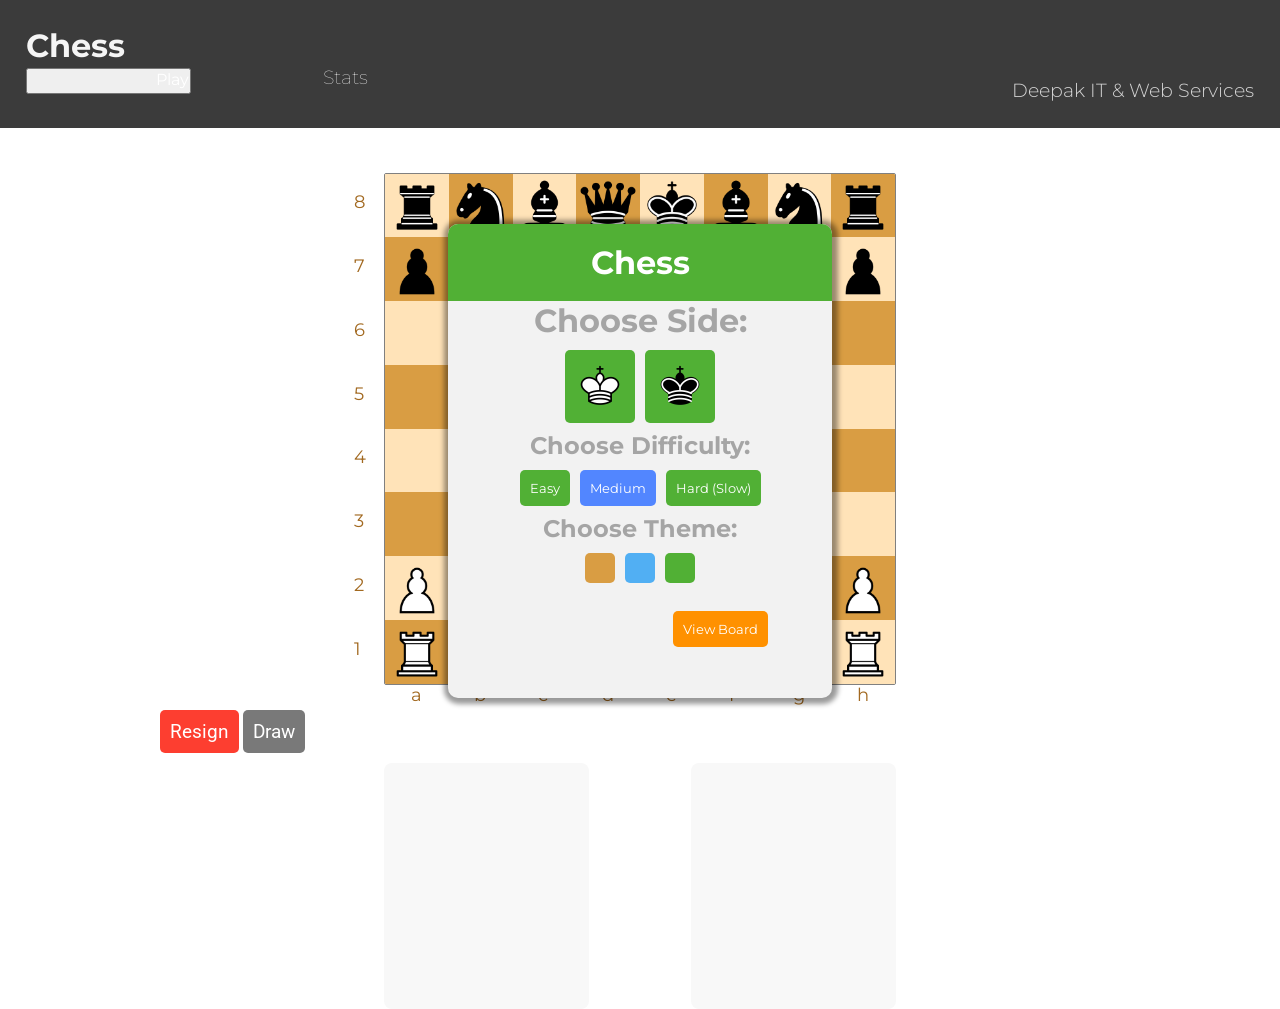
<file: index.html>
<!DOCTYPE html>
<html lang="en">

<head>
  <meta charset="UTF-8">
  <meta http-equiv="X-UA-Compatible" content="IE=edge">
  <meta name="viewport" content="width=device-width, initial-scale=1.0">

  <title>Chess</title>

  <!-- Styles -->
  <link rel="stylesheet" href="styles.css">
  <link rel="stylesheet" href="stats.css">

  <link rel="manifest" href="manifest.json">

  <!-- Fonts -->
  <link rel="preconnect" href="https://fonts.gstatic.com">
  <link href="https://fonts.googleapis.com/css2?family=Roboto:wght@300;400;500&display=swap" rel="stylesheet">
  <link href="https://fonts.googleapis.com/css2?family=Montserrat:wght@500&display=swap" rel="stylesheet">

  <!-- Facebook Instant Games SDK -->
  <script src="https://connect.facebook.net/en_US/fbinstant.latest.js"></script>
</head>

<body>

  <header class="Header">
    <h1 class="headerTitle">Chess</h1>
    <button class="playButton">
      <a href="index.html" class="LinkItem">Play</a>
    </button>
    <a href="stats.html" class="LinkItem">Stats</a>
    <h2 class="name">Deepak IT & Web Services</h2>
  </header>

  <!-- Loading bar -->
  <div id="loadingBar">
    <div id="progress"></div>
  </div>

  <div class="Container">
    <div id="Board"></div>
  </div>

  <div class="buttonsContainer">
    <button class="resignButton" onclick="resign()">Resign</button>
    <button class="drawButton" onclick="drawGame()">Draw</button>
  </div>

  <div class="CapturedPiecesContainer">
    <div class="WhitePiecesCaptured"></div>
    <div class="BlackPiecesCaptured"></div>
  </div>



  <!-- Scripts -->
  <script src="Scripts/Pieces.js"></script>
  <script src="Scripts/app.js"></script>
  <script src="Scripts/ComputerPlayer.js"></script>

  <script>
    // Register service worker for PWA (using relative path ./sw.js)
    if ("serviceWorker" in navigator) {
      window.addEventListener("load", () => {
        navigator.serviceWorker.register("./sw.js")
          .then(reg => console.log("Service Worker registered:", reg))
          .catch(err => console.error("Service Worker failed:", err));
      });
    }

    // Initialize Facebook Instant Games SDK
    FBInstant.initializeAsync().then(function () {
      function updateProgress(value) {
        FBInstant.setLoadingProgress(value);
        document.getElementById("progress").style.width = value + "%";
      }

      // Simulate asset loading
      updateProgress(10);
      updateProgress(50);
      updateProgress(80);
      updateProgress(100);

      return FBInstant.startGameAsync();
    }).then(function () {
      console.log("Game session started successfully.");
      document.getElementById("loadingBar").style.display = "none";
    }).catch(function (error) {
      console.error("FBInstant initialization error:", error);
      alert("Instant Game failed to start: " + error.message);
    });
  </script>
</body>

</html>
</file>
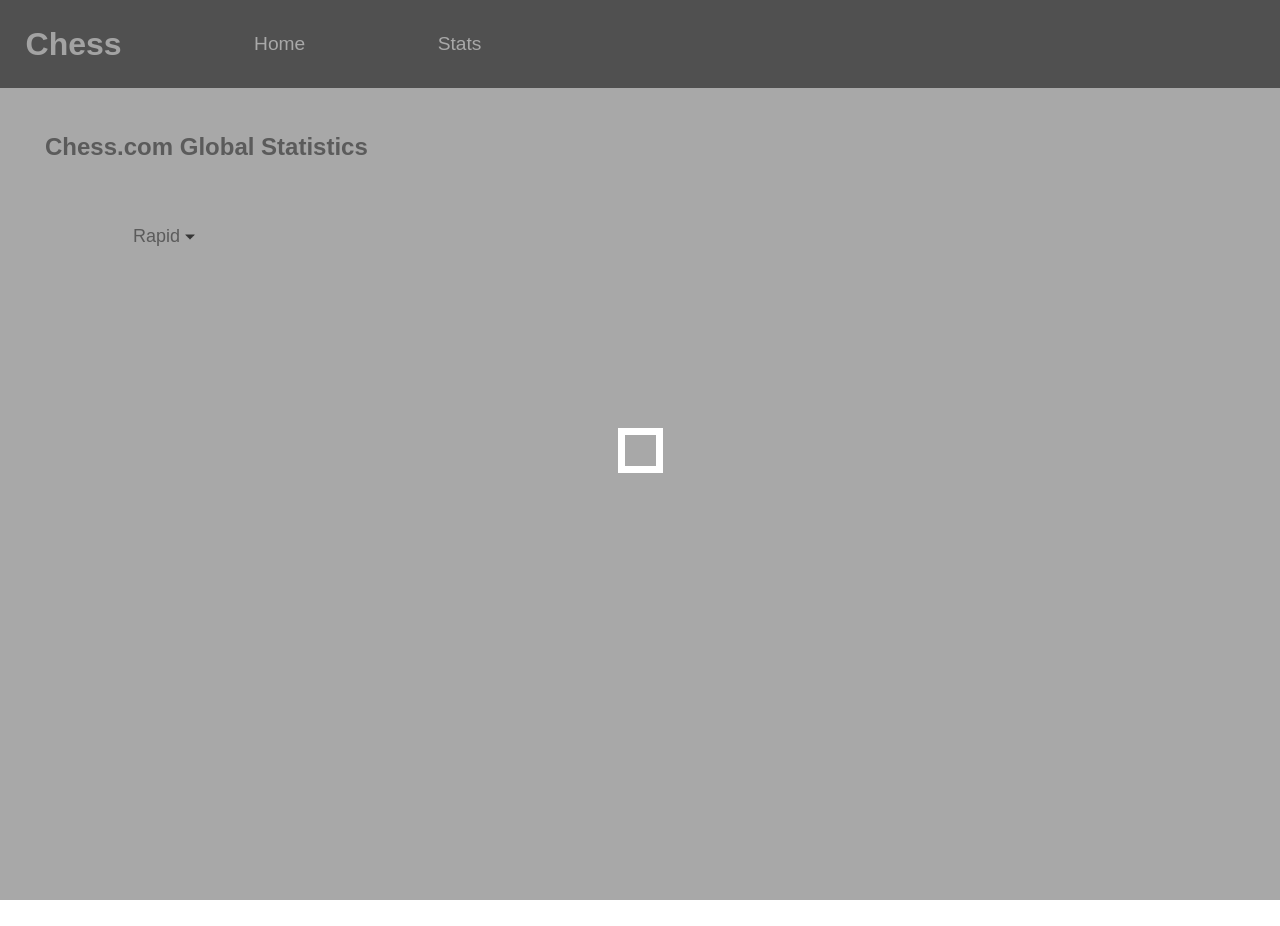
<file: stats.html>
<!DOCTYPE html>
<html lang="en">

<head>
    <meta charset="UTF-8">
    <meta http-equiv="X-UA-Compatible" content="IE=edge">
    <meta name="viewport" content="width=device-width, initial-scale=1.0">
    <title>Chess Stats</title>
    <link rel="stylesheet" href="styles.css">
    <link rel="stylesheet" href="stats.css">


</head>

<body>
    <header class="Header">
        <h1 style="display: inline;" class="headerTitle">Chess</h1>
        <a href="index.html" class="LinkItem"> Home </a>
        <a href="stats.html" class="LinkItem"> Stats </a>
    </header>


    <div class='LoadingScreen'>
        <div class="SquareLoad">

        </div>
    </div>

    <h2 class="subHeading">Chess.com Global Statistics</h2>
    <div class="dropdown">
        <div class="gameModes">
            <button class="selectedOption" style='font-size: large;'>Rapid<img src='Images/Icons/Dropdown.png'
                    width='15px' style='padding-left: 5px'></button>
            <ul>
                <li><button onclick="changeMode('Rapid')">Rapid</button></li>
                <li><button onclick="changeMode('Daily')">Daily</button></li>
                <li><button onclick="changeMode('Daily 960')">Daily 960</button></li>
                <li><button onclick="changeMode('Blitz')">Blitz</button></li>
                <li><button onclick="changeMode('Bullet')">Bullet</button></li>
                <li><button onclick="changeMode('King of the Hill')">King of the Hill</button></li>
                <li><button onclick="changeMode('Crazyhouse')">Crazyhouse</button></li>
                <li><button onclick="changeMode('3 Check')">3 Check</button></li>
                <li><button onclick="changeMode('Bughouse')">Doubles (Bughouse)</button></li>

            </ul>
        </div>
    </div>

    <div class="playerList">

    </div>




    <script src="Scripts/stats.js"></script>
</body>

</html>
</file>
<file: styles.css>
* {
    margin: 0;
    padding: 0;
    text-decoration: none;
    box-sizing: border-box;
    overflow-x: hidden;

}

.Header {
    background-color: #3b3b3b;
    padding: 2%;
    font-family: 'Montserrat', sans-serif;
    color: whitesmoke;
    font-weight: 100;
}


.headerTitle {
    font-size: xx-large;
}

.LinkItem {
    display: inline-block;
    margin-left: 10vw;
    font-family: 'Montserrat', sans-serif;
    color: whitesmoke;
    color: white;
    height: 100%;
    font-size: larger;
    transition: .2s;
}

.LinkItem:hover {
    color: gray;
    transition: .2s;
}

.fileLetter {
    font-size: large;
    position: absolute;
    font-family: 'Montserrat', sans-serif;
    color: rgb(162, 105, 32);
    margin-left: 5%;
}

.rankNumber {
    font-size: large;
    position: absolute;
    font-family: 'Montserrat', sans-serif;
    color: rgb(162, 105, 32);
    float: left;
    margin-top: -9%;
    margin-left: -6%;
}

#Board {
    width: 100%;
    height: 100%;
    border: 0.5px solid grey;
    border-radius: 2px;
    display: block;
    margin: 0 auto;
    font-size: 0;
}

.Container {
    display: block;
    height: 40vw;
    width: 40vw;
    margin: auto;
    position: relative;
    left: 0;
    right: 0;
    margin-top: 5vh;
    overflow: visible;
}

.CapturedPiecesContainer {
    display: block;
    height: 20vw;
    width: 40vw;
    margin: auto;
    position: relative;
    padding-top: 10px;
    overflow: hidden;
}

.WhitePiecesCaptured {
    float: left;
    width: 40%;
    display: block;
    height: 100%;
    border-radius: 8px;
    background: #f8f8f8;
}

.BlackPiecesCaptured {
    float: right;
    width: 40%;
    display: block;
    height: 100%;
    border-radius: 8px;
    background: #f8f8f8;
}

.blackSquare {
    width: 12.5%;
    height: 12.5%;
    background-color: #d99d43;
    display: inline-block;
    margin: 0;
    padding: 0;
}

.whiteSquare {
    width: 12.5%;
    height: 12.5%;
    background-color: #ffe3b8;
    display: inline-block;
}

.tint {
    width: 12.5%;
    height: 12.5%;
    display: inline-block;
    background-image: url("Images/Tint.png");
}

.moveIndicator {
    width: 12.5%;
    height: 12.5%;
    display: inline-block;
    background-image: url("Images/MoveIndicator.png");
}

.kingInCheck {
    width: 12.5%;
    height: 12.5%;
    display: inline-block;
    background-image: url("Images/KingInCheck.png");
}

@keyframes PopUp {

    from {
        opacity: 0;
        top: 0;
    }

    to {
        opacity: 1;
        top: 10%;
    }
}

/*popup*/
#PopUp {

    top: 10%;
    width: 30vw;
    height: auto;
    padding-bottom: 10%;
    border-radius: 10px;
    display: block;
    margin: auto;
    position: absolute;
    left: 0;
    right: 0;
    z-index: 10;
    background-color: #f2f2f2;
    box-shadow: 1px 1px 5px 5px rgba(0, 0, 0, 0.4);
    animation-name: PopUp;
    animation-duration: 1s;

}

.PopUpHeader {
    position: relative;
    background-color: #51b035;
    height: auto;
    padding: 5%;
    color: white;
    width: 100%;
    text-align: center;
}

.PopUpBody {
    position: relative;
    display: block;
    color: white;
    height: auto;

    text-align: center;
}

.PopUpText {
    color: white;
    position: relative;
    top: 20%;
    font-family: 'Montserrat', sans-serif;
}

.PopUpBodyText {
    color: #a5a5a5;
    position: relative;
    top: 20%;
    font-family: 'Montserrat', sans-serif;
}

.ChooseSideButton {
    background-color: #51b035;
    border: none;
    outline: none;
    border-radius: 5px;
    padding: 10px;
    color: white;
    position: relative;
    margin-top: 10px;
    transition: 0.2s;
    height: auto;
    margin-left: 5px;
    margin-right: 5px;
    font-family: 'Montserrat', sans-serif;
}

.ChooseSideButton:hover {
    background-color: #2f711b;
    cursor: pointer;
    transition: 0.2s;
}

.ChooseSideButton:active {
    transform: scale(0.95);
}

.DifficultyButton {
    background-color: #51b035;
}

.DifficultyButton:focus:hover {
    background-color: #446fd1;
}

.DifficultyButton:focus {
    background-color: #5286ff;
}



/*Pawn promotion*/
#Promotion {
    font-size: 0;
    top: 15%;
    width: 20vw;
    height: 5vw;
    border-radius: 8px;
    display: block;
    margin: auto;
    position: absolute;
    left: 0;
    right: 0;
    background-color: #f2f2f2;
    box-shadow: 1px 1px 5px 5px rgba(0, 0, 0, 0.4);

}

.PromotionOptions {
    font-size: 0;
    height: 100%;
    width: 25%;
    position: relative;
    display: inline-flex;
    overflow: hidden;
}

.buttonsContainer {
    display: block;
    position: relative;
    margin: auto;
    width: 75%;
    padding-top: 25px;

}

.resignButton {
    width: auto;
    background-color: #fd3e30;
    overflow: hidden;
    padding: 10px;
    position: relative;
    display: inline-block;
    margin: auto;

    outline: none;
    border: none;
    border-radius: 5px;
    font-size: larger;
    color: white;
    font-family: 'Roboto', sans-serif;
    transition: 0.2s;

}

.resignButton:hover {
    background-color: #d12b1f;
    transition: 0.2s;
    cursor: pointer;
}

.resignButton:active {
    transform: scale(0.95);
}

.viewBoardButton {
    background-color: rgb(255, 145, 0);
    border: none;
    outline: none;
    border-radius: 5px;
    padding: 10px;
    color: white;
    margin-top: 10px;
    transition: 0.2s;
    font-family: 'Montserrat', sans-serif;
    display: block;
    width: auto;
    float: right;
    margin-right: 5vw;
    cursor: pointer;
}


.drawButton {
    width: auto;
    background-color: #797979;
    overflow: hidden;
    padding: 10px;
    margin-top: 10px;
    display: inline-block;
    position: relative;
    margin: auto;

    outline: none;
    border: none;
    border-radius: 5px;
    font-size: larger;
    color: white;
    font-family: 'Roboto', sans-serif;
    transition: 0.2s;
}

.drawButton:hover {
    background-color: #5e5e5e;
    transition: 0.2s;
    cursor: pointer;
}

.drawButton:active {
    transform: scale(0.95);
}

.squareHover {
    cursor: default;
}

.squareHover:hover {
    cursor: pointer;
}

.name {
    float: right;
    font-weight: 300;
    font-size: larger;
    color: lightgray;
    padding-top: 1.5vh;
}



@media screen and (max-width: 1000px) {
    .Container {
        width: 80vw;
        height: 80vw;
    }

    .CapturedPiecesContainer {
        width: 80vw;
        height: 40vw;
    }

    #PopUp {
        width: 60vw;
    }

    .resignButton {
        font-size: small;
    }

    .drawButton {
        font-size: small;
    }

    .LinkItem {
        display: inline-flex;
        padding-left: 3vh;
        font-size: small;
        margin-left: 5vw;
    }

    .headerTitle {
        font-size: x-large;
    }

    .PopUpBodyText {
        font-size: large;
    }

    .PopUpText {
        font-size: large;
    }

    #Promotion {
        width: 40vw;
        height: 10vw;
    }

    .name {
        font-size: medium;
    }


}




/*board themes*/
.BrownThemeBlack {
    background-color: #d99d43;
}

.BrownThemeWhite {
    background-color: #ffe3b8;
}

.BlueThemeBlack {
    background-color: #51aff3;
}

.BlueThemeWhite {
    background-color: #b9e2ff;
}

.GreenThemeBlack {
    background-color: #51b035;
}

.GreenThemeWhite {
    background-color: #cfe2d2;
}



.brownButton {
    background-color: #d99d43;
    border: none;
    outline: none;
    border-radius: 5px;
    padding: 15px;
    position: relative;
    margin-top: 10px;
    transition: 0.2s;
    height: auto;
    margin-left: 5px;
    margin-right: 5px;
}

.blueButton {
    background-color: #51aff3;
    border: none;
    outline: none;
    border-radius: 5px;
    padding: 15px;
    position: relative;
    margin-top: 10px;
    transition: 0.2s;
    height: auto;
    margin-left: 5px;
    margin-right: 5px;
}

.greenButton {
    background-color: #51b035;
    border: none;
    outline: none;
    border-radius: 5px;
    padding: 15px;
    position: relative;
    margin-top: 10px;
    transition: 0.2s;
    height: auto;
    margin-left: 5px;
    margin-right: 5px;
}



.brownButton:focus,
.blueButton:focus,
.greenButton:focus {
    border: 2px solid black;
    transition: .2s;
}
</file>
<file: stats.css>
.dropdown{
    padding-top: 15px;
    height: 80vh;
    display: block;
    justify-content: space-around;
    align-items: center;
    width: 100%;
    margin: auto;
    position: absolute;
    overflow: hidden;
    z-index: 10;
    pointer-events: none;
}

.selectedOption{
    padding: 5px;
    pointer-events: all;

}

.gameModes{
    position: relative;
    width: 80%;
    height: 100%;
    margin: auto;
    pointer-events: none;
}

.gameModes ul{
    position: absolute;
    background: lightgray;
    margin-top: 10px;
    width: 200px;
    overflow: visible;
    display: flex;
    justify-content: space-around;
    align-items: center;
    flex-direction: column;
    list-style: none;
    border-radius: 5px;

    opacity: 0;
    pointer-events: 0;
    transform: translateY(-10px);
    transition: all 0.2s ease;
}

.gameModes li{
    width: 100%;
    height: 100%;
    display: flex;
    justify-content: center;
    align-items: center;
    transition: .2s;
    padding-top: 10px;
    padding-bottom: 10px;
}
.gameModes li:hover{
    background: rgb(236, 236, 236);
    transition: .2s;
    pointer-events: all;
}
.dropdown button{
    background: none;
    border: none;
    color: rgb(83, 83, 83);
    font-size: small;
    cursor: pointer;
    transition: .2s;
}
.dropdown button:hover{
    color: black;
    transition: .2s;
}
.gameModes button:focus + ul{
    opacity: 1;
    pointer-events: all;
    transform: translateY(0px);
}

.subHeading{
    font-family: 'Montserrat', sans-serif;
    color: rgb(83, 83, 83);
    padding: 5vh;
}

.playerList{
    padding-top: 10vh;
    pointer-events: none;
    position: relative;
    display: inline-flexbox;
    margin: auto;
    height: auto;
    width: 100%;
    overflow: hidden;    
}
.playerItem{
    width: 80%;
    height: 8vh;
    padding-top: 0.5vh;
    padding-bottom: 0.5vh;
    display: flexbox;
    margin: auto;
    background: rgb(251, 251, 251);
    overflow: visible;
    pointer-events: all;
    z-index: 11;
    transition: .05s;
}
.playerItem:hover{
    background: rgb(226, 226, 226);
    transition: .1s;
    cursor:pointer;
}

.playerItemRank{
    display:inline-block;
    vertical-align: middle;
    padding-left: 3vw;
    overflow: hidden;
    font-family: 'Montserrat', sans-serif;
}
.playerAvatar{
    display:inline-block; 
    vertical-align: middle;
    height: 100%;
    overflow: visible;
    padding: 1vh;
}

.playerTitle{
    display:inline-block;
    vertical-align: middle;
    margin-left: 3vw;
    padding-left: 3px;
    padding-right: 3px;
    padding-top: 2px;
    padding-bottom: 2px;
    color: white;
    border-radius: 4px;
    overflow: hidden;
    font-size: small;
    font-family: 'Montserrat', sans-serif;
    background: rgb(38, 117, 187);
}

.playerTitleBlank{
    display:inline-block;
    vertical-align: middle;
    margin-left: 3vw;
    padding-left: 3px;
    padding-right: 3px;
    padding-top: 2px;
    padding-bottom: 2px;
    color: transparent;
    border-radius: 4px;
    overflow: hidden;
    font-size: small;
    font-family: 'Montserrat', sans-serif;
    background: none;
}


.userName{
    display:inline-block;
    vertical-align: middle;
    padding-left: 1vw;
    font-weight: 300;
    overflow: hidden;
    font-family: 'Montserrat', sans-serif;
    color: rgb(52, 72, 135);
}

.Rating{
    display:inline-block;
    vertical-align: middle;
    padding-left: 1vw;
    font-weight: 300;
    overflow: hidden;
    font-family: 'Montserrat', sans-serif;
    color: gray; 
    font-size: small; 
    margin-left: 5vw;
    position: absolute;
    left: 70%;
    margin-top: 2vh;
}

.Country{
    display:inline-block;
    vertical-align: middle;
    padding-left: 1vw;
    font-weight: 300;
    overflow: hidden;
    font-family: 'Montserrat', sans-serif;
    color: navy; 
    font-size: small; 
    margin-left: 5vw;
    position: absolute;
    left: 40%;
    margin-top: 2vh;
}

.lineSeparate{
    color: gray; height: 0.5px; background: lightgrey; border: none; width: 75%; position: relative; margin: auto; 
}

.LoadingScreen{
    position: fixed;
    height: 100%;
    width: 100%;
    background: rgba(98, 98, 98, 0.551);
    top: 0;
    z-index: 20;

    display: flex;
    justify-content: center;
    align-items: center;
}
@keyframes loading {
    0%   {transform: rotate(-540deg);}
    25% {border: 0.8vh solid white;}
    50% {border: 0.8vh solid white; transform: rotate(-720deg);  background: white;}
    75% {border: 0.8vh solid white; background: transparent;}
    100% {border: 0.8vh solid white; }
}

@keyframes fade{
    0% {opacity: 1; display: flex;}
    100% {opacity: 0; display: none;}
}


.SquareLoad{

    animation-name: loading;
    animation-duration: 2s;
    animation-iteration-count: infinite;


    width: 5vh;
    height: 5vh;
    background: transparent;
    border: 0.8vh solid white;
    position: absolute;
}

.fadeOut{
    animation-name: fade;
    animation-duration: 0.5s;
    opacity: 0;
    pointer-events: none;
}



@media screen and (max-width: 1000px){
    .playerItemRank{
        font-size: x-small;
    }
    .playerAvatar{
        display:inline-block; 
        vertical-align: middle;
        height: 75%;
        overflow: visible;
        margin-left: 0vw;
    }
    .userName{
        font-size: x-small;
    }
    .playerTitle{
        font-size: xx-small;
        margin-left: 0;
    }
    .playerTitleBlank{
        font-size: xx-small;
        margin-left: 0;
    }
    .Rating{
        font-size: xx-small;
        margin-left: 1vw;
    }

}

@media screen and (max-width: 600px){
    .Country{
        display: none;
    }
}
</file>
